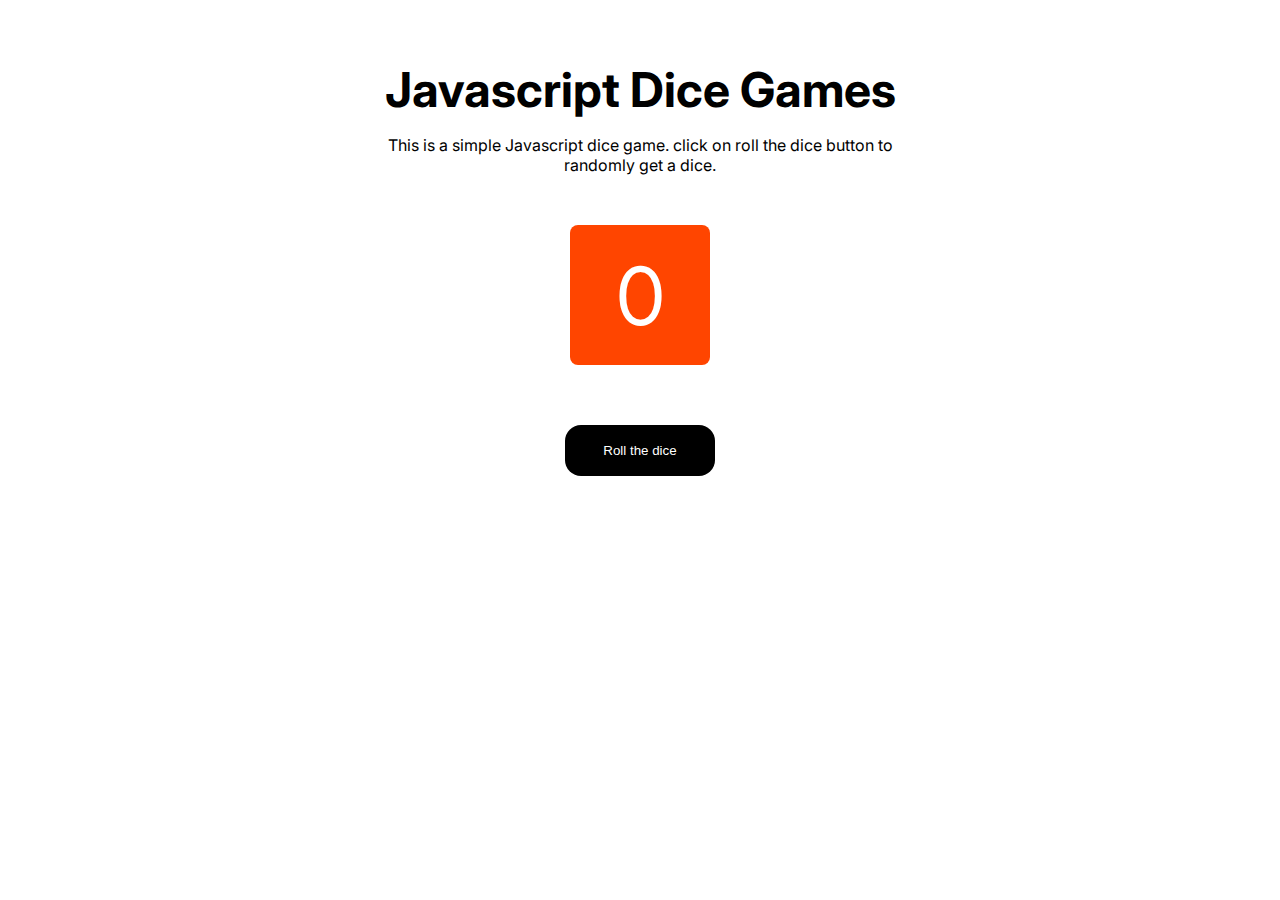
<file: index.html>
<!DOCTYPE html>
<html lang="en">
<head>
    <meta charset="UTF-8">
    <meta name="viewport" content="width=device-width, initial-scale=1.0">
    <title>Document</title>
    <link rel="stylesheet" href="./styles.css">
</head>
<body>
   

    <div class="container">
        <h1 class="title">Javascript Dice Games</h1>
        <p>This is a simple Javascript dice game. click on roll the dice button to randomly get a dice.</p>
        <div id="dice">
            <span id="number">0</span>
        </div>
        <button class="btn" id="btn" >Roll the dice </button>
                            <!-- onclick=roll() -->
        <!-- <button id="test" >This is a test button</button> -->
     </div>
    <script src="./app.js"></script>
</body>
</html>
</file>
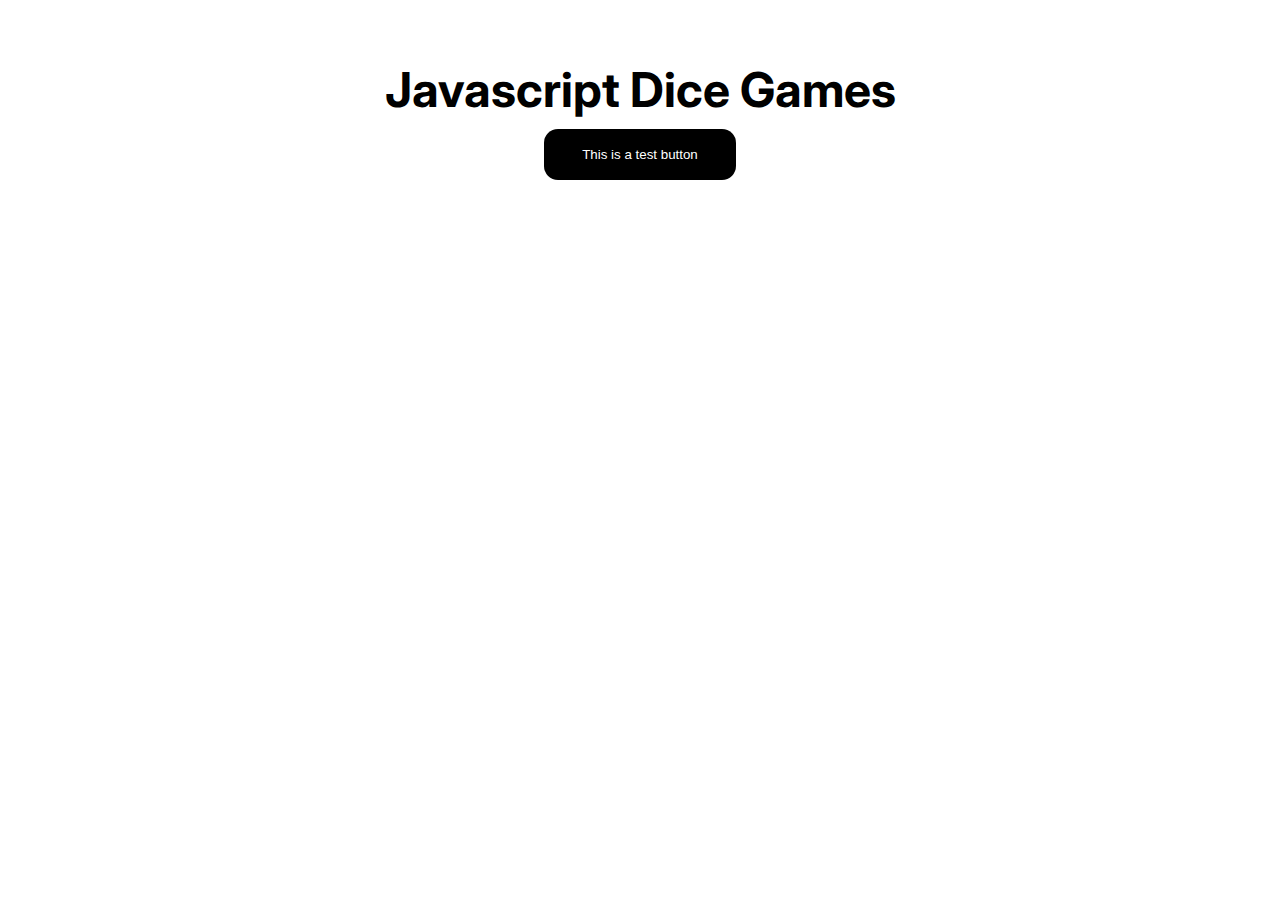
<file: about.html>
<!DOCTYPE html>
<html lang="en">
<head>
    <meta charset="UTF-8">
    <meta name="viewport" content="width=device-width, initial-scale=1.0">
    <title>Document</title>
    <link rel="stylesheet" href="./styles.css">
</head>
<body>
   

    <div class="container" id="container">
        <h1 class="title" id="title">Javascript Dice Games</h1>
        <button id="test">This is a test button</button>
     </div>
    <script src="./app.js"></script>
</body>
</html>
</file>
<file: styles.css>
@import url('https://fonts.googleapis.com/css2?family=Inter:wght@400;500;800&display=swap');
body{
    font-family:'Inter', sans-serif;
    margin: 0;
}
.container{
    width: 520px;
    margin: 60px auto;
    text-align: center;
}
.title{
    font-size: 48px;
    margin-bottom: 0;
}

#dice{
    height:140px;
    width: 140px;
    background-color:orangered;
    margin: 50px auto;
    border-radius: 8px;
    display: flex;
    justify-content: center;
    align-items: center;
}
.btn{
    margin-top: 10px;
    padding:18px 38px;
    background-color:black;
    border: none;
    border-radius : 16px;
    cursor: pointer;
    color: white;
}

#test{
    margin-top: 10px;
    padding:18px 38px;
    background-color:black;
    border: none;
    border-radius : 14px;
    cursor: pointer;
    color: white;
}


.animate-dice{
    animation-name :dice;
    animation-duration: 1s;
}

@keyframes dice {
    100%{
        transform:rotate(360deg);
    }
}

#number{
    font-size: 80px;
    font-weight: 800px;
    color:white;
}
</file>
